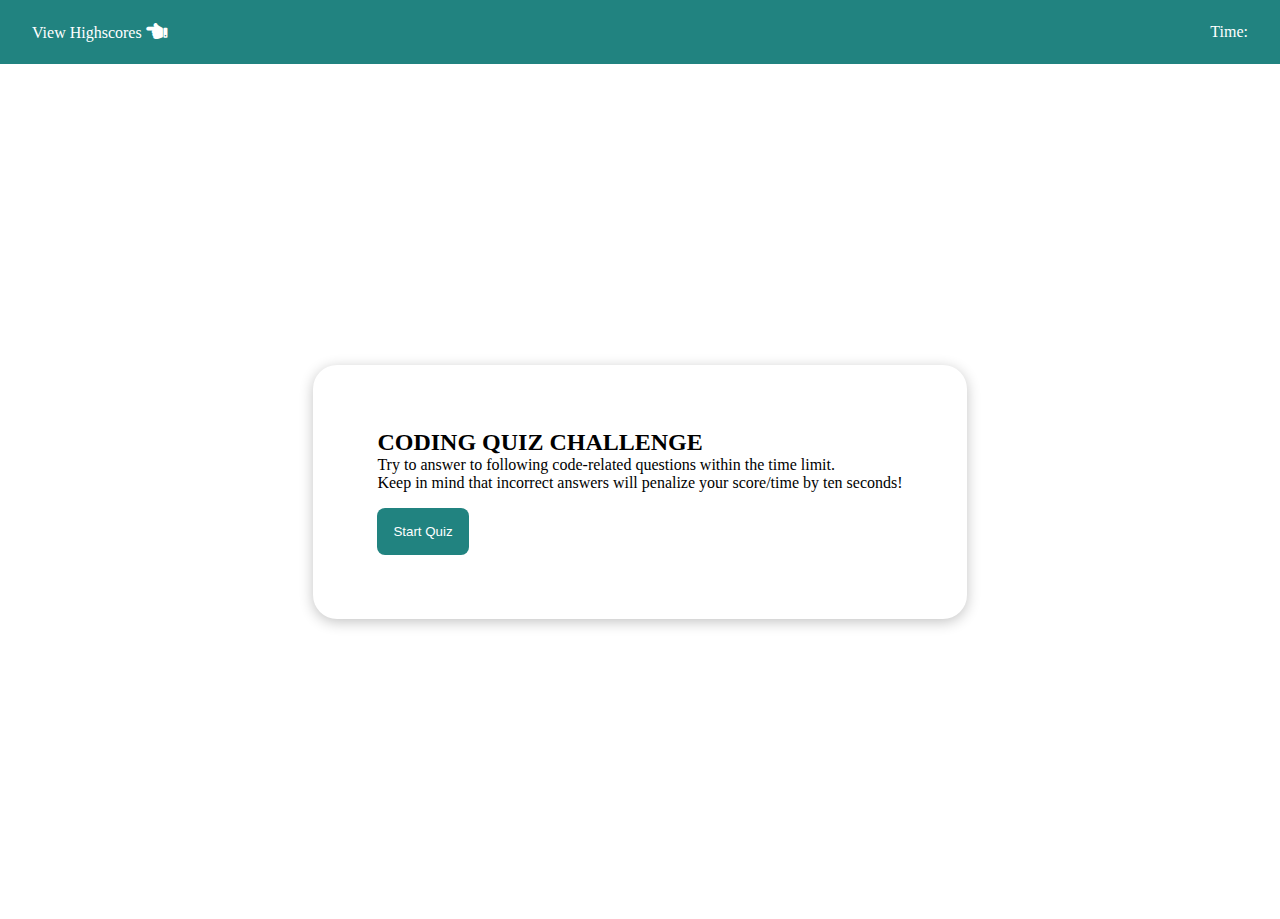
<file: index.html>
<!DOCTYPE html>
<html lang="en">

<head>
    <meta charset="UTF-8">
    <meta http-equiv="X-UA-Compatible" content="IE=edge">
    <meta name="viewport" content="width=device-width, initial-scale=1.0">
    <link rel="stylesheet" href="./assets/style.css">
    <link rel="stylesheet" href="https://cdnjs.cloudflare.com/ajax/libs/font-awesome/5.15.3/css/all.min.css">
    <title>Codedamn - Quiz Project</title>
</head>

<body>
    <header class="headerDiv">

        <a id=leaderboard href="./leaderboard.html">View Highscores <i class="fas fa-hand-point-left fa-lg"></i>
            </i></a>

        <div>
            <p>Time: <span class="countdown"></span></p>
        </div>

    </header>

    <main>
        <div class="quizContainer">
            <div class="quizBox">
                <h2>CODING QUIZ CHALLENGE</h2>
                <p>Try to answer to following code-related questions within the time limit.<br>Keep in mind that
                    incorrect answers will penalize your score/time by ten seconds!
                </p>
                <button class="startBtn" onclick="location.href = 'game.html'">Start Quiz</button>
            </div>
        </div>
    </main>
</body>

</html>
</file>
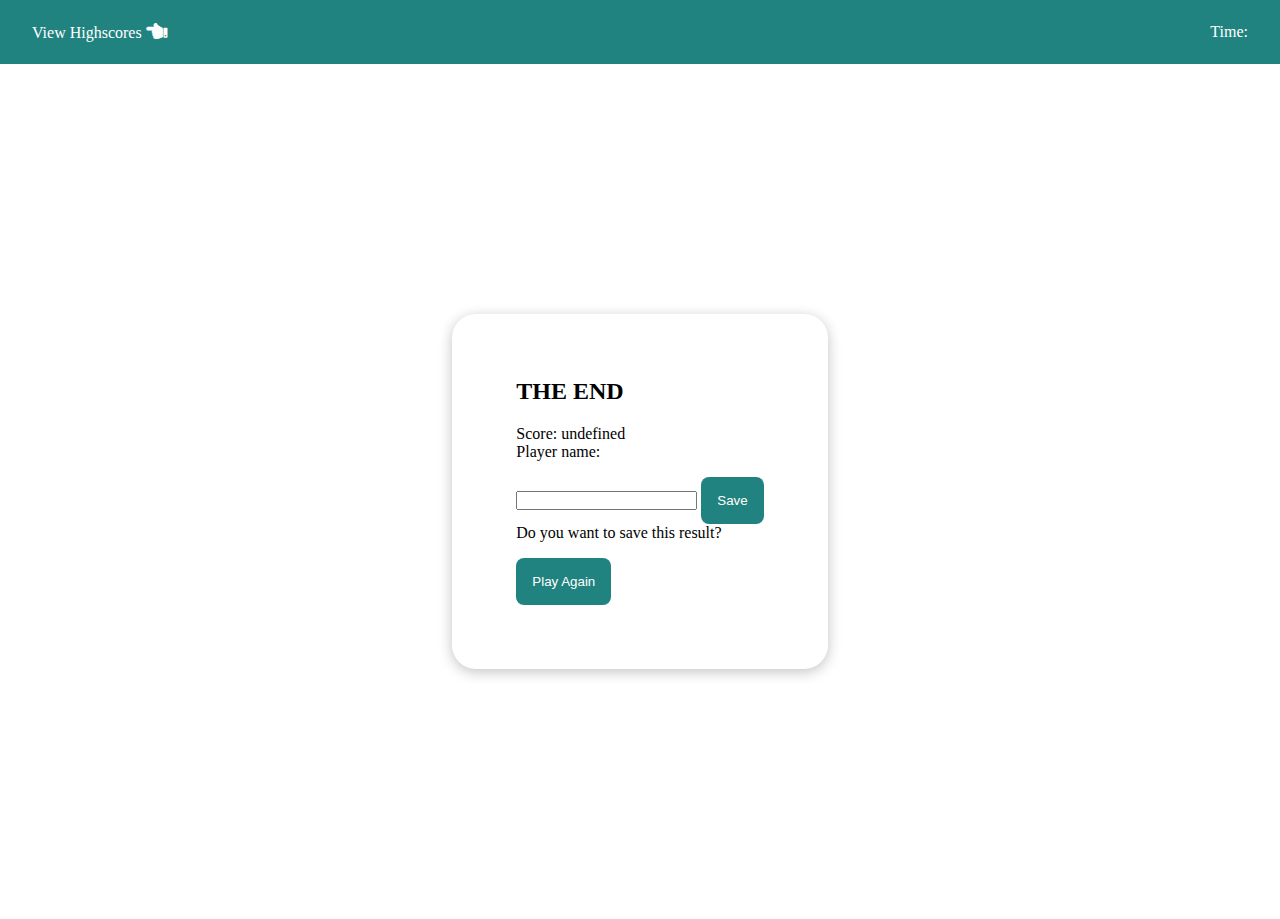
<file: end.html>
<!DOCTYPE html>
<html lang="en">

<head>
    <meta charset="UTF-8">
    <meta http-equiv="X-UA-Compatible" content="IE=edge">
    <meta name="viewport" content="width=device-width, initial-scale=1.0">
    <link rel="stylesheet" href="./assets/style.css">
    <link rel="stylesheet" href="https://cdnjs.cloudflare.com/ajax/libs/font-awesome/5.15.3/css/all.min.css">
    <title>Codedamn - Quiz Project</title>
</head>

<body>
    <header class="headerDiv">

        <a id=leaderboard href="./leaderboard.html">View Highscores <i class="fas fa-hand-point-left fa-lg"></i>
            </i></a>

        <div>
            <p>Time: <span class="countdown"></span></p>
        </div>

    </header>

    <main>
        <div class="quizContainer">
            <div class="quizBox">
                <h2 id="question" class="questionTag">THE END</h2>
                <p id="recentScore">Score: </p>
                <div id="savePlayerContainer">
                    <p>Player name: </p> <input type="text" id="playerName">
                    <button id="saveBtn" class="startBtn" onclick="savePlayer()">Save</button>
                    <p id="savePrompt">Do you want to save this result?</p>
                </div>

                <button class="startBtn" onclick="backToMainPage()">Play Again</button>
            </div>
        </div>
    </main>
    <script src="end.js"></script>


</body>

</html>
</file>
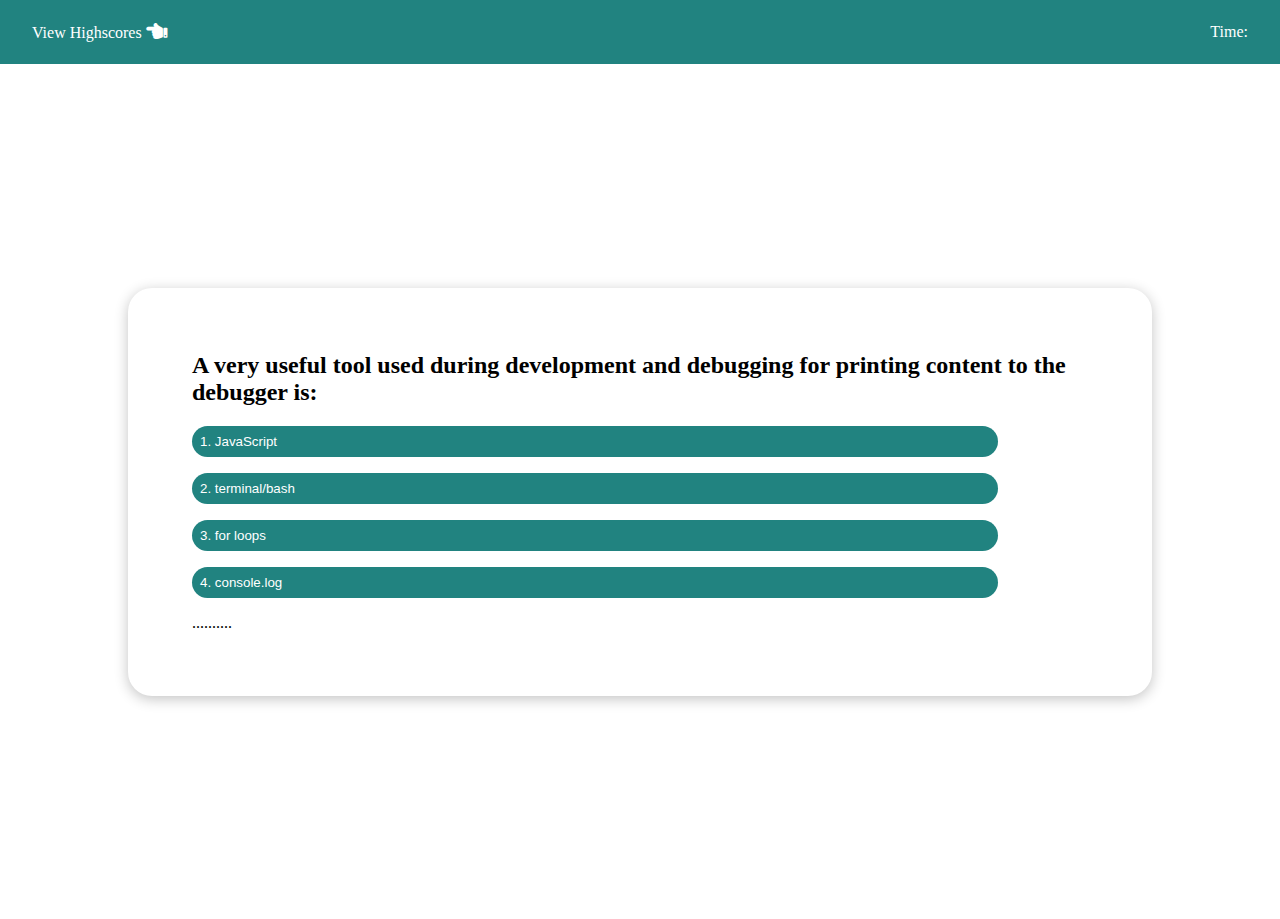
<file: game.html>
<!DOCTYPE html>
<html lang="en">

<head>
    <meta charset="UTF-8">
    <meta http-equiv="X-UA-Compatible" content="IE=edge">
    <meta name="viewport" content="width=device-width, initial-scale=1.0">
    <link rel="stylesheet" href="./assets/style.css">
    <link rel="stylesheet" href="https://cdnjs.cloudflare.com/ajax/libs/font-awesome/5.15.3/css/all.min.css">
    <title>Codedamn - Quiz Project</title>
</head>

<body>
    <header class="headerDiv">

        <a id=leaderboard href="./leaderboard.html">View Highscores <i class="fas fa-hand-point-left fa-lg"></i>
            </i></a>

        <div>
            <p>Time: <span id="countdown"></span></p>
        </div>

    </header>

    <main>
        <div class="quizContainer">
            <div class="quizBox">
                <h2 id="question" class="questionTag">Question 1</h2>
                <button id="option1" value=0 class="optionBtn" onclick="getNewQuestion()">Test</button>
                <button id="option2" value=1 class="optionBtn" onclick="getNewQuestion()">Test</button>
                <button id="option3" value=2 class="optionBtn" onclick="getNewQuestion()">Test</button>
                <button id="option4" value=3 class="optionBtn" onclick="getNewQuestion()">Test</button>
                <p id="status">..........</p>

            </div>
        </div>
    </main>
    <script src="game.js">
    </script>
</body>

</html>
</file>
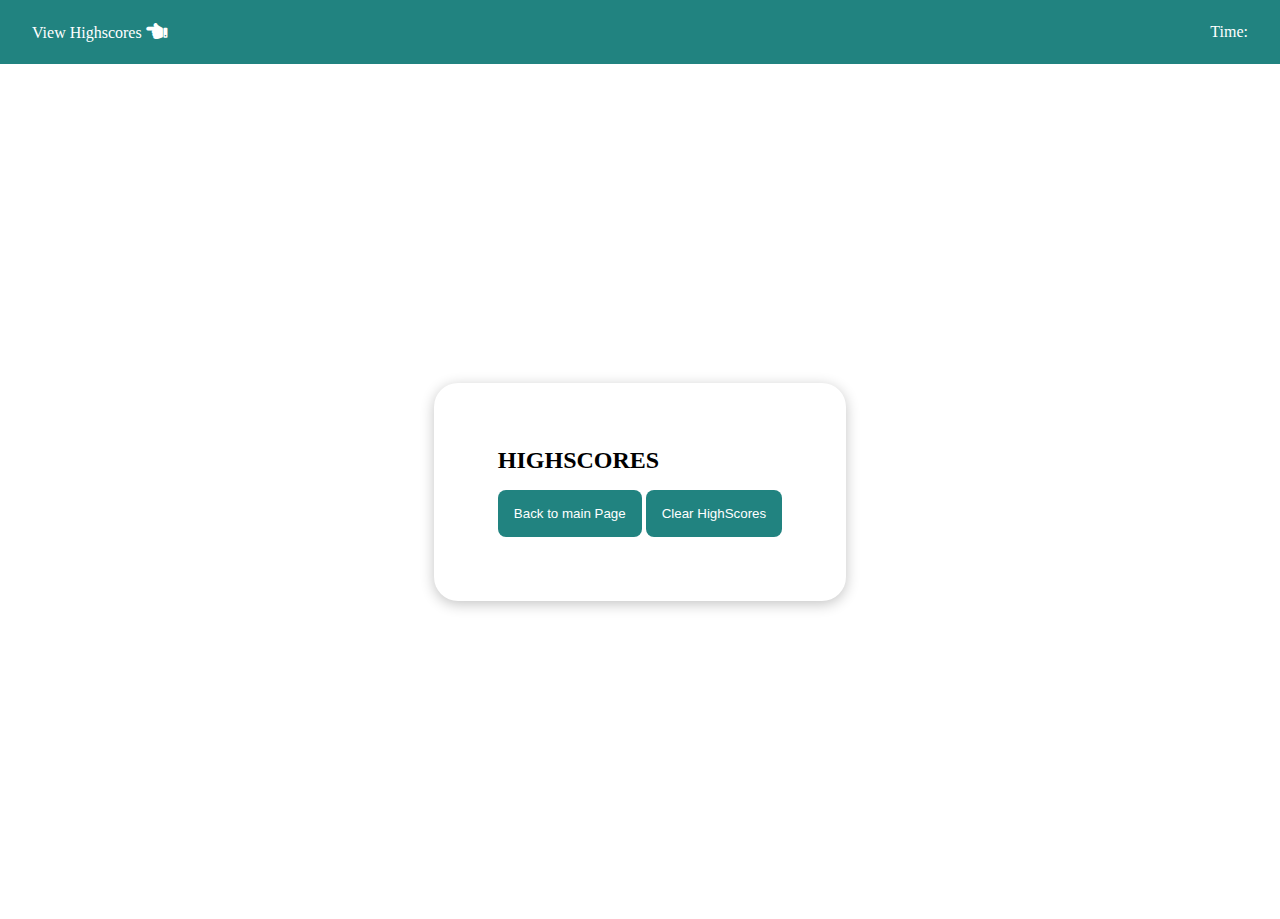
<file: leaderboard.html>
<!DOCTYPE html>
<html lang="en">

<head>
    <meta charset="UTF-8">
    <meta http-equiv="X-UA-Compatible" content="IE=edge">
    <meta name="viewport" content="width=device-width, initial-scale=1.0">
    <link rel="stylesheet" href="./assets/style.css">
    <link rel="stylesheet" href="https://cdnjs.cloudflare.com/ajax/libs/font-awesome/5.15.3/css/all.min.css">
    <title>Codedamn - Quiz Project</title>
</head>

<body>
    <header class="headerDiv">

        <a id=leaderboard href="./leaderboard.html">View Highscores <i class="fas fa-hand-point-left fa-lg"></i>
            </i></a>

        <div>
            <p>Time: <span class="countdown"></span></p>
        </div>

    </header>

    <main>
        <div class="quizContainer">
            <div class="quizBox">
                <h2>HIGHSCORES</h2>
                <div id="highScorePlayers">

                </div>
                <button class="startBtn" onclick="location.href = 'index.html'">Back to main Page</button>

                <button class="startBtn" onclick="clearLocalStorage()">Clear HighScores</button>
            </div>
        </div>
    </main>
    <script src="./leaderboard.js"></script>
</body>

</html>
</file>
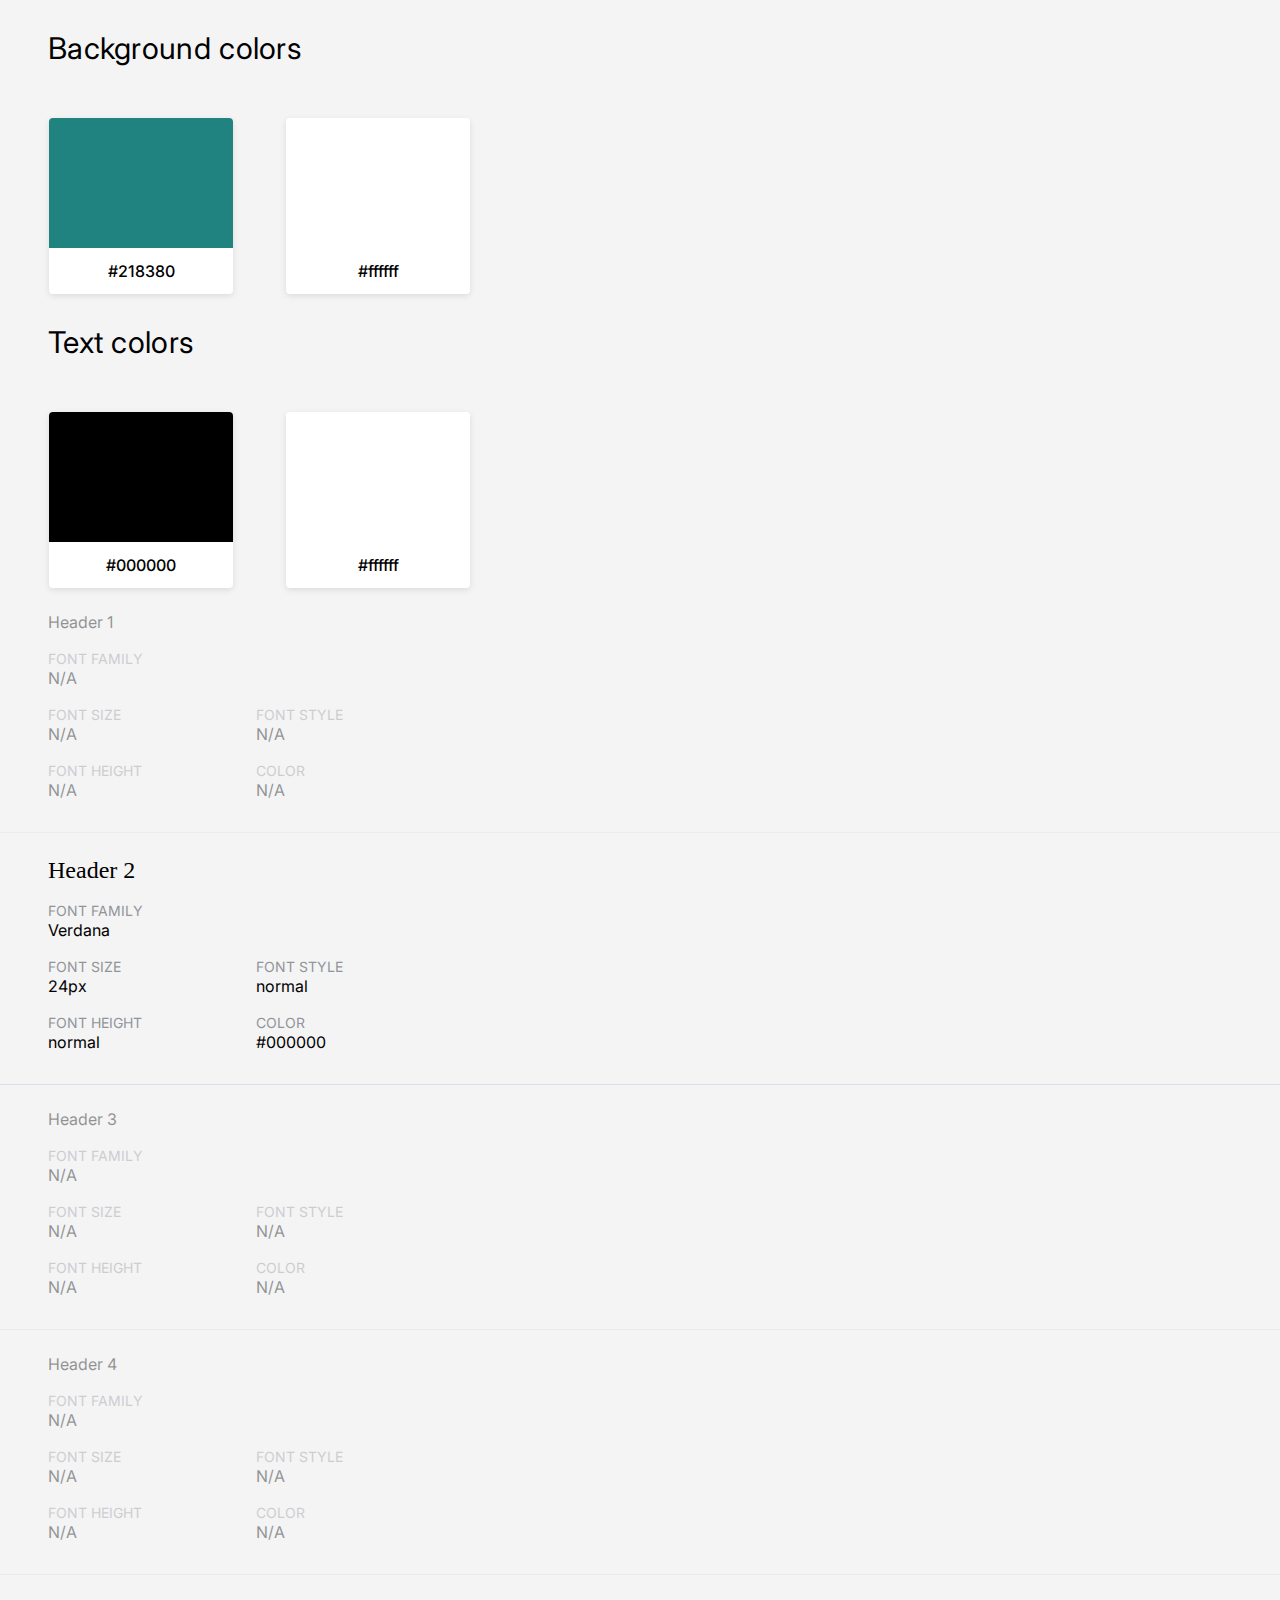
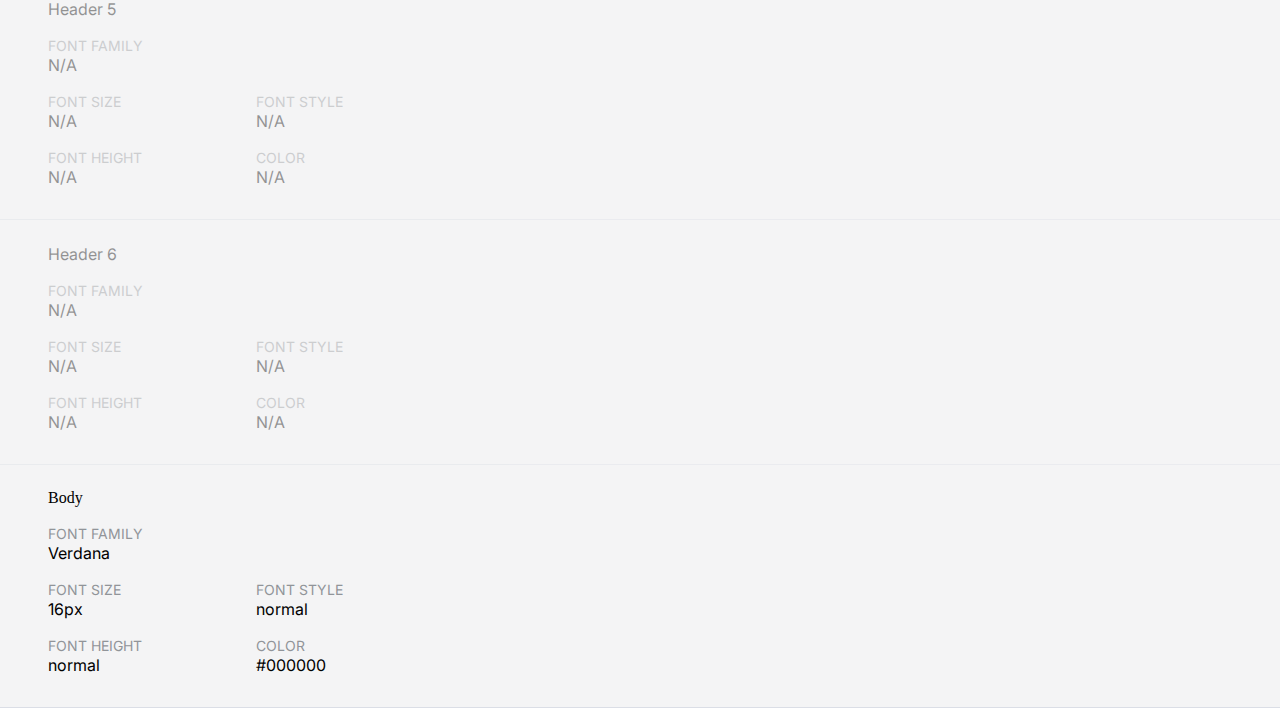
<file: style-guide.html>
<!DOCTYPE html>
<html lang="en">
<head>
    <meta charset="utf-8">
    <meta http-equiv="X-UA-Compatible" content="IE=edge,chrome=1">
	<link rel="preconnect" href="https://fonts.gstatic.com">
	<link href="https://fonts.googleapis.com/css2?family=Inter:wght@400;500&display=swap" rel="stylesheet">
    <link href="https://fonts.googleapis.com/css2?family=Manrope&display=swap" rel="stylesheet">
	<title>codedamn Project Style Guide</title>
    <!-- open this in browser to see the style guide -->
    <style>
        #header {
            margin: 0 auto;
            background-color: white;
        }

        #logo {
            padding-right: 10px;
			margin-top: 2px;
			height: 24px;
        }

		#header-logo {
		    height: 95px;
			position: relative;
		}
		
		#logo-text {
			position: absolute;
			top: 50%; left: 50%;
		    transform: translate(-50%,-50%);
			width: 305px;
		}

        h1 {
            font-family: Manrope;
			font-size: 24px;
			font-style: normal;
			font-weight: 400;
			line-height: 24px;
			letter-spacing: 0em;
			text-align: left;
			margin: 0px;
			
        }

        h2 {
            font-family: 'Inter', sans-serif;
            font-size:17px;
            color:#263646;
            margin-top:33px;
            margin-bottom:0px;
        }
		
		h2 span {
			font-family: 'Inter', sans-serif;
            font-size:10px;
            color:#777777;
            margin-top:33px;
            margin-bottom:0px;
		
		}

        h3 {
            color:#777777;
            margin-top:8px;
            margin-bottom:30px;
        }

        

        h4 {
            font-family:'Inter';
            font-weight:700;
            color:#777777;
            font-size:14px;
            margin-top: 24px;
            margin-bottom: 0px;

        }
		
		h4 span {
			font-size:12px;
		}
		
		h5 {
			color: white;
			margin: 0px auto;
			padding-top: 7px;
			padding-bottom: 7px;
			
		}
		
		body {
			margin:0px !important;
		}

        span {
            font-family: 'Inter', sans-serif;
            color:#777777;
            margin-top:7px;
            margin-bottom:0px;
            font-size:14px;
        }

        p {
            font-family: 'Inter', sans-serif;
			color: black;
            text-align:center;
            margin-top: 13px;
            margin-bottom: 13px;
        }



        img {
            float:left;
        }

        #main-holder {
            clear:both;
			background-color:#f4f4f5;
        }

        #backgrondcolors {
            
        }
		
		.color-section {
			font-family: Inter;
			font-size: 30px;
			font-style: normal;
			font-weight: 400;
			letter-spacing: 0.01em;
			text-align: left;
			padding: 30px 0 20px 48px;
		}

        #textcolors {
            
        }

        .color-wrapper {
            display:inline-block;
            margin-top: 32px;
			box-shadow: 0px 2px 6px rgba(0, 0, 0, 0.1);
			border-radius: 4px;
			background-color: white;
			margin-left: 49px;
			font-size: 16px;
			font-weight: 500;
        }
        .color-holder {
            width: 184px;
            height: 130px;
            background: #ACACAC;
            margin: auto;
			border-radius: 4px 4px 0px 0px;
        }
		
		.not-set {
			opacity:0.4;
		}

        .typography-header {
            padding-left: 48px;
            padding-top: 24px;
            padding-bottom: 16px;
        }

        #typography {
            font-family: Inter;
            font-size: 16px;
            font-style: normal;
            font-weight: 400;
            letter-spacing: 0em;
            text-align: left;
            color: black;
        }

        #typography span {
            color: #919499;
            text-transform: uppercase;
            line-height: 19px;
        }

        .typography-row {
            padding-left: 48px;
            padding-bottom: 16px;
        }

        .typography-col-1{
            display: inline-block;
        }

        .typography-col-2{
            display: inline-block;
            position: absolute;
            left: 256px;
        }

        dt {
            border-bottom: 1px solid #DBDEE6;
            padding-bottom: 16px;
        }
    </style>
</head>

<div id="main-holder" class="container_16">
    <div id="backgrondcolors">
		<div class="color-section">Background colors</div>
        
        
        <div class="color-wrapper">
            <div class="color-holder" id="color-holder-1" style="background-color:#218380">
            </div>
			<div class="color-text">
				<p>#218380</p>
			</div>
        </div>

        
        
        
        <div class="color-wrapper">
            <div class="color-holder" id="color-holder-2" style="background-color:#ffffff">
            </div>
			<div class="color-text">
				<p>#ffffff</p>
			</div>
        </div>

        
        
    </div>

    <div id="textcolors">
		<div class="color-section">Text colors</div>
        
        
        <div class="color-wrapper">
            <div class="color-holder" id="color-1" style="background-color:#000000">
            </div>
            <p>#000000</p>
        </div>
        
        
        
        <div class="color-wrapper">
            <div class="color-holder" id="color-2" style="background-color:#ffffff">
            </div>
            <p>#ffffff</p>
        </div>
        
        
    </div>
    <div id="typography">
        <div class="typeclass">
            
            
            <dt id="result-header-h1-dt" class="not-set first">
            <div class="typography-header">
                <div style="font-family:N/A; font-style:N/A; font-size:N/A; line-height:; color:; background-color:transparent;margin-left: 0px;">Header 1</div>
            </div>
            <div>
                <div class="typography-row"><span>Font Family</span><br>N/A</div>
                <div class="typography-row"><div class="typography-col-1"><span>Font Size</span><br>N/A</div><div class="typography-col-2"><span>Font Style</span><br>N/A</div></div>
                <div class="typography-row"><div class="typography-col-1"><span>Font Height</span><br>N/A</div><div class="typography-col-2"><span>Color</span><br>N/A</div></div>      
            </div>
            </dt>
            
            
            <dt id="result-header-h2-dt" class=" ">
            <div class="typography-header">
                <div style="font-family:Verdana; font-style:normal; font-size:24px; line-height:; color:; background-color:transparent;margin-left: 0px;">Header 2</div>
            </div>
            <div>
                <div class="typography-row"><span>Font Family</span><br>Verdana</div>
                <div class="typography-row"><div class="typography-col-1"><span>Font Size</span><br>24px</div><div class="typography-col-2"><span>Font Style</span><br>normal</div></div>
                <div class="typography-row"><div class="typography-col-1"><span>Font Height</span><br>normal</div><div class="typography-col-2"><span>Color</span><br>#000000</div></div>      
            </div>
            </dt>
            
            
            <dt id="result-header-h3-dt" class="not-set ">
            <div class="typography-header">
                <div style="font-family:N/A; font-style:N/A; font-size:N/A; line-height:; color:; background-color:transparent;margin-left: 0px;">Header 3</div>
            </div>
            <div>
                <div class="typography-row"><span>Font Family</span><br>N/A</div>
                <div class="typography-row"><div class="typography-col-1"><span>Font Size</span><br>N/A</div><div class="typography-col-2"><span>Font Style</span><br>N/A</div></div>
                <div class="typography-row"><div class="typography-col-1"><span>Font Height</span><br>N/A</div><div class="typography-col-2"><span>Color</span><br>N/A</div></div>      
            </div>
            </dt>
            
            
            <dt id="result-header-h4-dt" class="not-set ">
            <div class="typography-header">
                <div style="font-family:N/A; font-style:N/A; font-size:N/A; line-height:; color:; background-color:transparent;margin-left: 0px;">Header 4</div>
            </div>
            <div>
                <div class="typography-row"><span>Font Family</span><br>N/A</div>
                <div class="typography-row"><div class="typography-col-1"><span>Font Size</span><br>N/A</div><div class="typography-col-2"><span>Font Style</span><br>N/A</div></div>
                <div class="typography-row"><div class="typography-col-1"><span>Font Height</span><br>N/A</div><div class="typography-col-2"><span>Color</span><br>N/A</div></div>      
            </div>
            </dt>
            
            
            <dt id="result-header-h5-dt" class="not-set ">
            <div class="typography-header">
                <div style="font-family:N/A; font-style:N/A; font-size:N/A; line-height:; color:; background-color:transparent;margin-left: 0px;">Header 5</div>
            </div>
            <div>
                <div class="typography-row"><span>Font Family</span><br>N/A</div>
                <div class="typography-row"><div class="typography-col-1"><span>Font Size</span><br>N/A</div><div class="typography-col-2"><span>Font Style</span><br>N/A</div></div>
                <div class="typography-row"><div class="typography-col-1"><span>Font Height</span><br>N/A</div><div class="typography-col-2"><span>Color</span><br>N/A</div></div>      
            </div>
            </dt>
            
            
            <dt id="result-header-h6-dt" class="not-set ">
            <div class="typography-header">
                <div style="font-family:N/A; font-style:N/A; font-size:N/A; line-height:; color:; background-color:transparent;margin-left: 0px;">Header 6</div>
            </div>
            <div>
                <div class="typography-row"><span>Font Family</span><br>N/A</div>
                <div class="typography-row"><div class="typography-col-1"><span>Font Size</span><br>N/A</div><div class="typography-col-2"><span>Font Style</span><br>N/A</div></div>
                <div class="typography-row"><div class="typography-col-1"><span>Font Height</span><br>N/A</div><div class="typography-col-2"><span>Color</span><br>N/A</div></div>      
            </div>
            </dt>
            

            
            <dt id="result-header-h7-dt" class=" ">
            <div class="typography-header">
                <div style="font-family:Verdana; font-style:normal; font-size:16px; line-height:; color:; background-color:transparent;margin-left: 0px;">Body</div>
            </div>
            <div>
                <div class="typography-row"><span>Font Family</span><br>Verdana</div>
                <div class="typography-row"><div class="typography-col-1"><span>Font Size</span><br>16px</div><div class="typography-col-2"><span>Font Style</span><br>normal</div></div>
                <div class="typography-row"><div class="typography-col-1"><span>Font Height</span><br>normal</div><div class="typography-col-2"><span>Color</span><br>#000000</div></div>      
            </div>
            </dt>
        </div>
    </div>
</div>
</file>
<file: assets/style.css>
* {
    padding: 0;
    margin: 0;
    box-sizing: border-box;
}

a {
    text-decoration: none;
    color: #ffffff;
}

li {
    list-style: none;
}

.headerDiv {
    display: flex;
    align-items: center;
    padding: 2rem;
    justify-content: space-between;
    background: #218380;
    color: #ffffff;
    width: 100%;
    height: 5vh;
}

.countdown {
    visibility: hidden;
}

.quizContainer {
    height: 95vh;
    display: flex;
    justify-content: center;
    align-items: center;
}

.questionTag {
    margin-bottom: 20px;
}

.quizBox {
    border-radius: 1.5rem;
    box-shadow: rgba(0, 0, 0, 0.24) 0px 3px 14px;
    padding: 4rem 4rem;
    max-width: 80%;
}

.startBtn {
    background: #218380;
    padding: 1rem;
    border-radius: 0.5rem;
    color: #ffffff;
    margin-top: 1rem;
    border: 0;
}

.optionBtn {
    width: 90%;
    background: #218380;
    color: #ffffff;

    text-align: left;
    border: 0;
    border-radius: 1.5rem;
    padding: 0.5rem;
    margin-bottom: 1rem;
}
</file>
